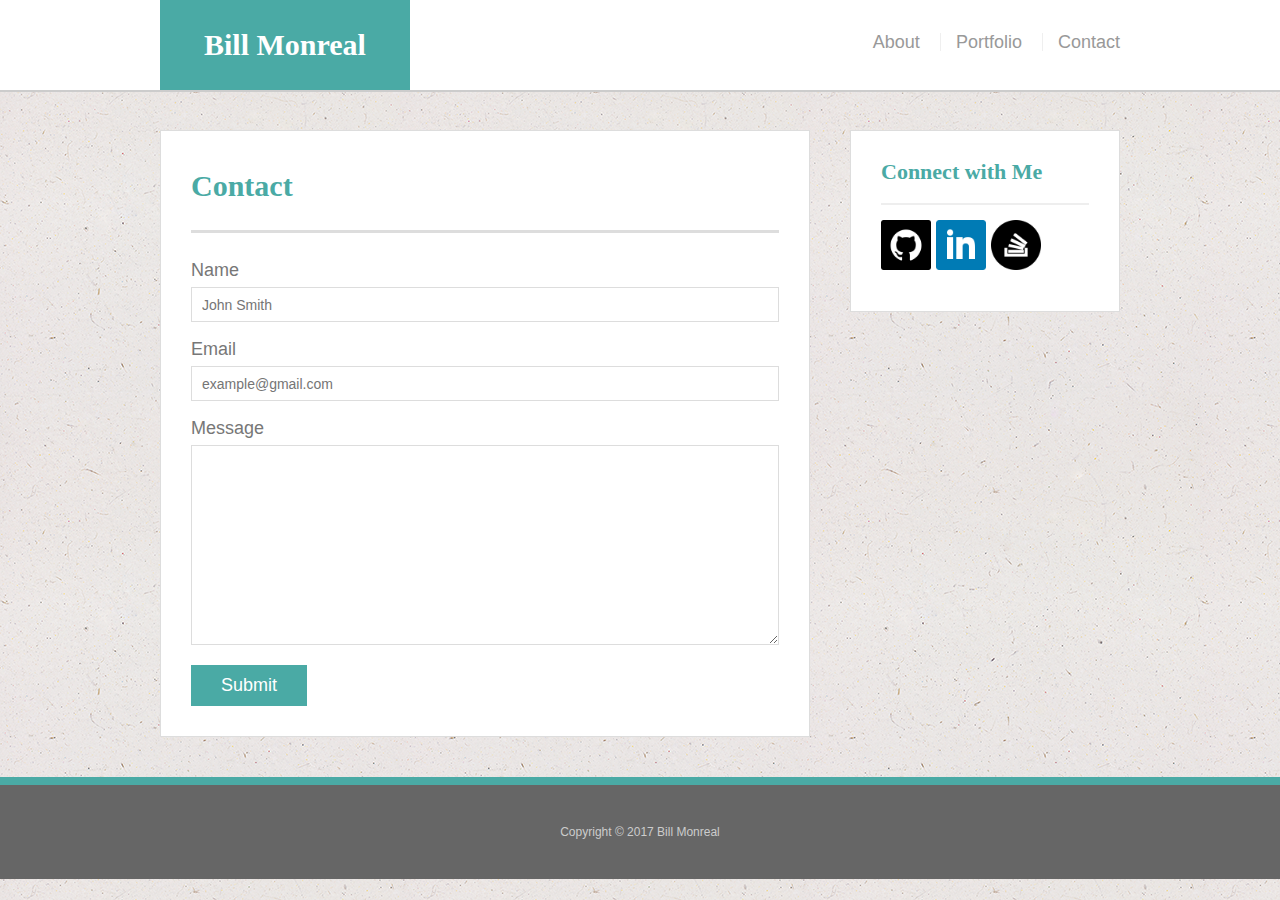
<file: contact.html>
<!DOCTYPE html>
<html lang="en-us">

<head>
	<meta charset="UTF-8">
	<meta name="viewport" content="width=device-width, initial-scale=1.0">
	<link href="assets/css/reset.css" rel="stylesheet" />
	<link href="assets/css/style.css" rel="stylesheet" />
	<title>Bill Monreal</title>
</head>

<body>

	<header id="masthead">
		<div class="container">
			<a href="index.html" id="logo">Bill Monreal</a>
			<nav>
				<a href="index.html">About</a>
				<a href="portfolio.html">Portfolio</a>
				<a href="contact.html">Contact</a>
			</nav>
		</div>
	</header>

	<div id="main-container" class="container">
		<section class="main-section">
			<h1>Contact</h1>

			<form id="contact-form">
		        <ul>
		          <li>
		            <label for="name">Name</label>
		            <input type="text" id="name" name="name" placeholder="John Smith" required="required">
		          </li>
		          <li>
		            <label for="email">Email</label>
		            <input type="email" id="email" name="email" placeholder="example@gmail.com" required="required">
		          </li>
		          <li>
		            <label for="message">Message</label>
		            <textarea id="message" name="message" required="required"></textarea>
		          </li>
	        	</ul>
	        	<input type="submit">
	     	</form>

		<div class="text colors">
			
		</section>
		
		<section class="sidebar">
			<div id="connect">
				<h2>Connect with Me</h2>
			
				<a href="https://github.com/bmonreal44094"><img class="icons" src="assets/images/if_github-square-social-media_764894.png" width=50 height=50></a>
				<a href="https://www.linkedin.com/in/billmonreal/"><img class="icons" src="assets/images/if_square-linkedin_317725.png" width=50 height=50></a>
				<a href="https://stackoverflow.com/users/story/8334158"><img class="icons" src="assets/images/if_stackoverflow_287650.png" width=50 height=50></a>
			</div>
		</section>
	</div>

	<footer>
		<div class="container">
      		Copyright &copy; 2017 Bill Monreal
    	</div>
	</footer>

</body>
</html>
</file>
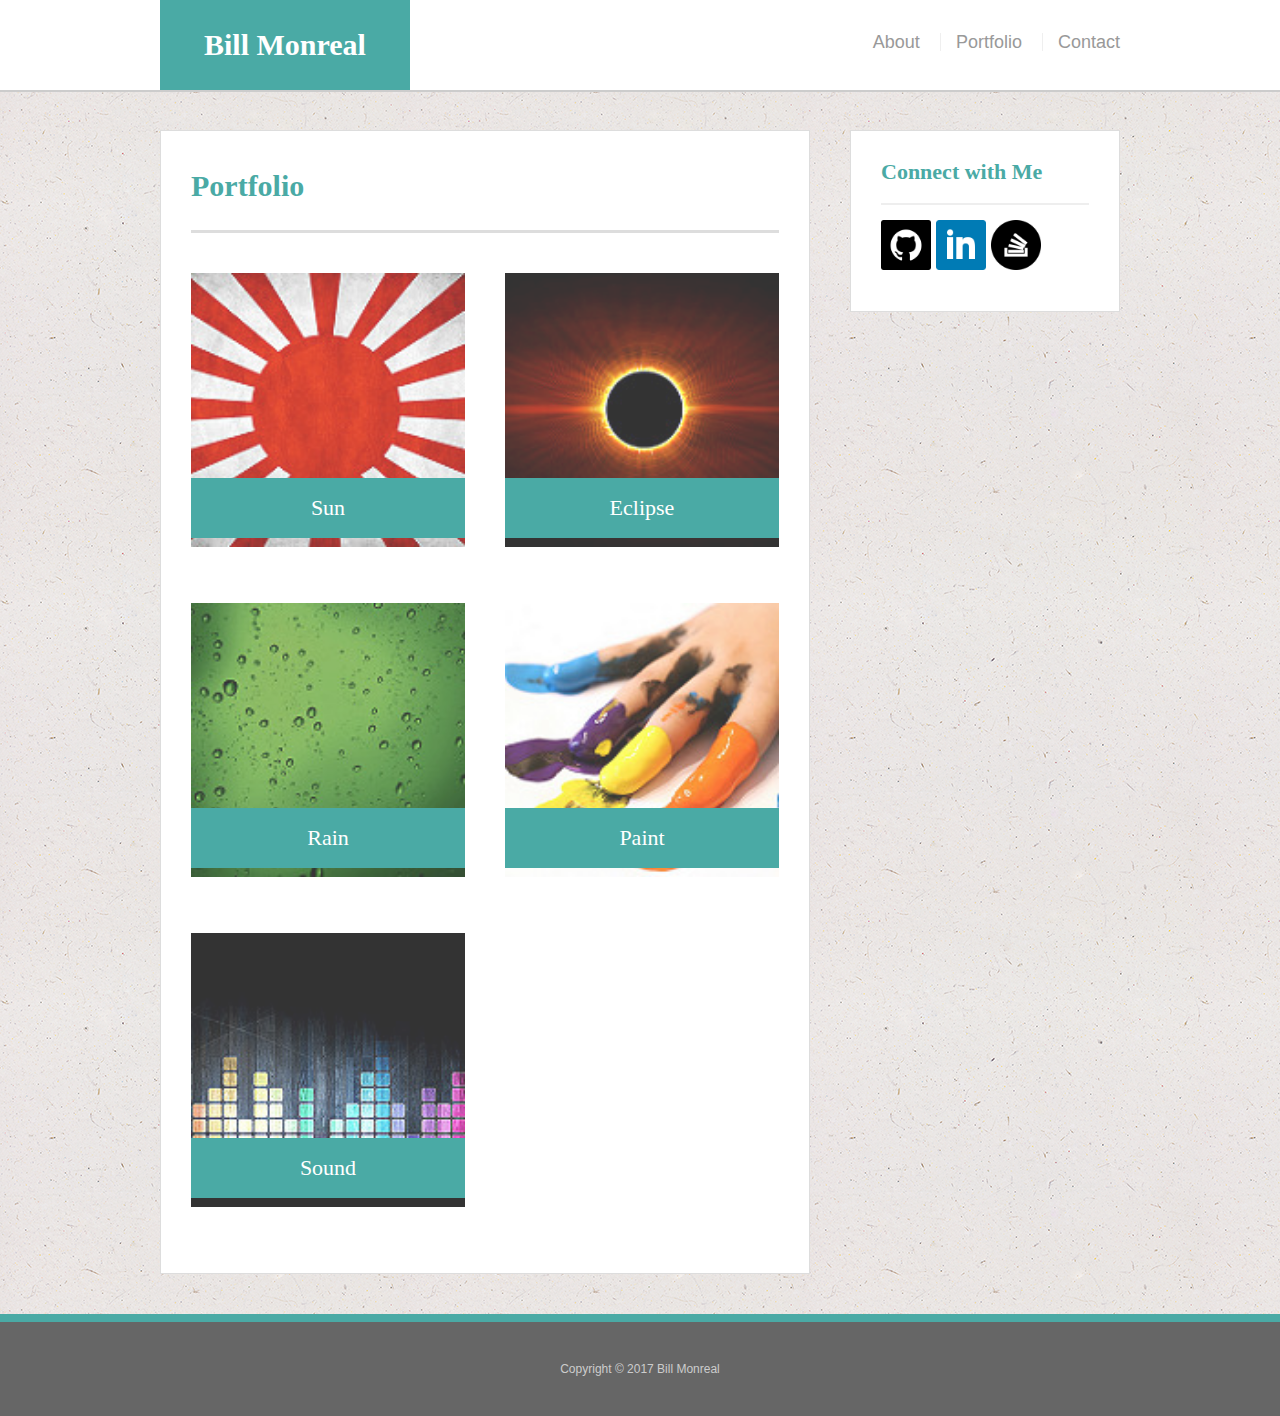
<file: portfolio.html>
<!DOCTYPE html>
<html lang="en-us">

<head>
	<meta charset="UTF-8">
	<meta name="viewport" content="width=device-width, initial-scale=1.0">
	<link href="assets/css/reset.css" rel="stylesheet" />
	<link href="assets/css/style.css" rel="stylesheet" />
	<title>Bill Monreal</title>
</head>

<body>

	<header id="masthead">
		<div class="container">
			<a href="index.html" id="logo">Bill Monreal</a>
			<nav>
				<a href="index.html">About</a>
				<a href="portfolio.html">Portfolio</a>
				<a href="contact.html">Contact</a>
			</nav>
		</div>
	</header>

	<div id="main-container" class="container">
		<section class="main-section">
			<h1>Portfolio</h1>

				<div class="work">
					<img src="assets/images/6829277535_1fc90a47d8_q.jpg" alt="sun">
					<h3>Sun</h3>
				</div>

				<div class="work">
					<img src="assets/images/6829280961_59c22f6d04_q.jpg" alt="eclipse">
					<h3>Eclipse</h3>
				</div>
				
				<div class="work">
					<img class="portfolioImages" src="assets/images/6829282287_095382b01b_q.jpg" alt="rain">
					<h3>Rain</h3>
				</div>
				
				<div class="work">
					<img src="assets/images/6829282727_e43049b6d5_q.jpg">
					<h3>Paint</h3>
				</div>
				
				<div class="work">
					<img class="portfolioImages" src="assets/images/6829283375_47f0b3f11e_q.jpg">
					<h3>Sound</h3>
				</div>

		</section>

		<section class="sidebar">
			<div id="connect">
				<h2>Connect with Me</h2>
			
				<a href="https://github.com/bmonreal44094"><img class="icons" src="assets/images/if_github-square-social-media_764894.png" width=50 height=50></a>
				<a href="https://www.linkedin.com/in/billmonreal/"><img class="icons" src="assets/images/if_square-linkedin_317725.png" width=50 height=50></a>
				<a href="https://stackoverflow.com/users/story/8334158"><img class="icons" src="assets/images/if_stackoverflow_287650.png" width=50 height=50></a>
			</div>
		</section>
	</div>

	<footer>
		<div class="container">
      		Copyright &copy; 2017 Bill Monreal
    	</div>
	</footer>

</body>
</html>
</file>
<file: assets/css/style.css>
body {
  font-family: Arial, "Helvetica Neue", Helvetica, sans-serif;
  font-size: 18px;
  line-height: 34px;
  color: #777;
  background: url("../images/ep_naturalwhite.png");
}

* {
  box-sizing: border-box;
}

/* general */

.container {
  width: 100%;
  max-width: 960px;
  margin: 0 auto;
  clear: both;
}

h1,
h2,
h3,
p {
  margin-bottom: 20px;
}

p:last-child {
  margin-bottom: 0;
}

h1,
h2,
h3 {
  font-family: Georgia, Times, "Times New Roman", serif;
  font-weight: 700;
  color: #4aaaa5;
}

h1 {
  padding-bottom: 20px;
  font-size: 30px;
  line-height: 49px;
  border-bottom: 3px solid #ddd;
}

h2,
h3 {
  font-size: 22px;
}

/* header */

#masthead {
  position: fixed;
  z-index: 99;
  width: 100%;
  margin: 0 0 30px;
  overflow: auto;
  color: #fff;
  background: #fff;
  border-bottom: 2px solid #ccc;
}

#logo {
  float: left;
  width: 250px;
  height: 90px;
  font-family: Georgia, Times, "Times New Roman", serif;
  font-size: 30px;
  font-weight: 700;
  line-height: 90px;
  color: #fff;
  text-align: center;
  text-decoration: none;
  background: #4aaaa5;
}

nav {
  float: right;
  margin-top: 25px;
}

nav a {
  display: inline-block;
  padding-left: 15px;
  margin-left: 15px;
  line-height: 18px;
  color: #999;
  text-decoration: none;
  border-left: 1px solid #efefef;
}

nav a:first-child {
  border-left: 0 none;
}

/* footer */

footer {
  padding: 30px 0;
  clear: both;
  font-size: 12px;
  color: #fff;
  color: #ccc;
  text-align: center;
  background: #666;
  border-top: 8px solid #4aaaa5;
}

/* sidebar */

.sidebar {
  float: right;
  width: 100%;
  max-width: 270px;
  padding: 30px;
  margin-bottom: 20px;
  background: #fff;
  border: 1px solid #ddd;
}

h3,
.sidebar h2 {
  padding-bottom: 20px;
  margin-bottom: 15px;
  line-height: 22px;
  border-bottom: 2px solid #eee;
}

.social {
  width: 62px;
  height: 62px;
  margin-top: 8px;
  margin-right: 5px;
}

.social:last-child {
  margin-right: 0;
}

/* main */

#main-container {
  padding-top: 130px;
}

.main-section {
  float: left;
  width: 100%;
  max-width: 650px;
  padding: 30px;
  margin: 0 0 40px;
  background: #fff;
  border: 1px solid #ddd;
}

/* portfolio page */

.work {
  position: relative;
  float: left;
  width: 274px;
  margin: 20px 0 25px;
  overflow: auto;
}

.work:nth-child(even) {
  margin-right: 40px;
}

.work img {
  width: 100%;
  border: 0 none;
  opacity: 0.8;
}

.work h3 {
  position: absolute;
  bottom: 20px;
  width: 100%;
  padding: 15px;
  margin-bottom: 0;
  font-weight: 300;
  line-height: 30px;
  color: #fff;
  text-align: center;
  background: #4aaaa5;
  border-bottom: 0;
}

.auth-image {
  float: left;
  width: 200px;
  height: auto;
  margin-top: 10px;
  margin-right: 25px;
}

/* contact page */

#contact-form ul {
  margin-bottom: 20px;
}

#contact-form li {
  margin-bottom: 10px;
}

label,
input[type=text],
input[type=email],
textarea {
  display: block;
  width: 100%;
}

input[type=text],
input[type=email],
textarea {
  height: 35px;
  padding: 0 10px;
  font-size: 14px;
  border: 1px solid #ddd;
}

textarea {
  height: 200px;
}

input[type=submit] {
  padding: 10px 30px;
  font-size: 18px;
  color: #fff;
  cursor: pointer;
  background: #4aaaa5;
  border: 0 none;
}

/* Screen settings when width is 640 or less */
@media screen and (max-width: 640px) {
  #logo {
    width: 100%;
  }
  #masthead {
    position: absolute;
  }

  nav {
    width: 100%;
    text-align: center;
  }

  .sidebar {
    width: 100%;
    float: left;
    max-width: 640px;
    padding: 20px;
    text-align: center;
  }

  .work {
    position: relative;
    width: 100%;
  }

  #main-container {
    padding: 200px 20px 60px 20px;
  }

  .auth-image {
    width: 100%;
    margin-bottom: 20px;
  }
}

/* Screen settings when width is 641 to 768 */
@media screen and (min-width: 641px) and (max-width: 768px) {

  #masthead {
    position: absolute;
  }

  .sidebar {
    width: 100%;
    float: left;
    max-width: 768px;
    padding: 50px;
    text-align: center;
  }

  .work {
    position: relative;
    width: 45%;
  }

  #main-container {
    padding: 150px 60px 60px 40px;
    max-width: 768px;
    width: 100%;
  }

  .auth-image {
    width: 60%;
    margin-bottom: 20px;
  }
}
</file>
